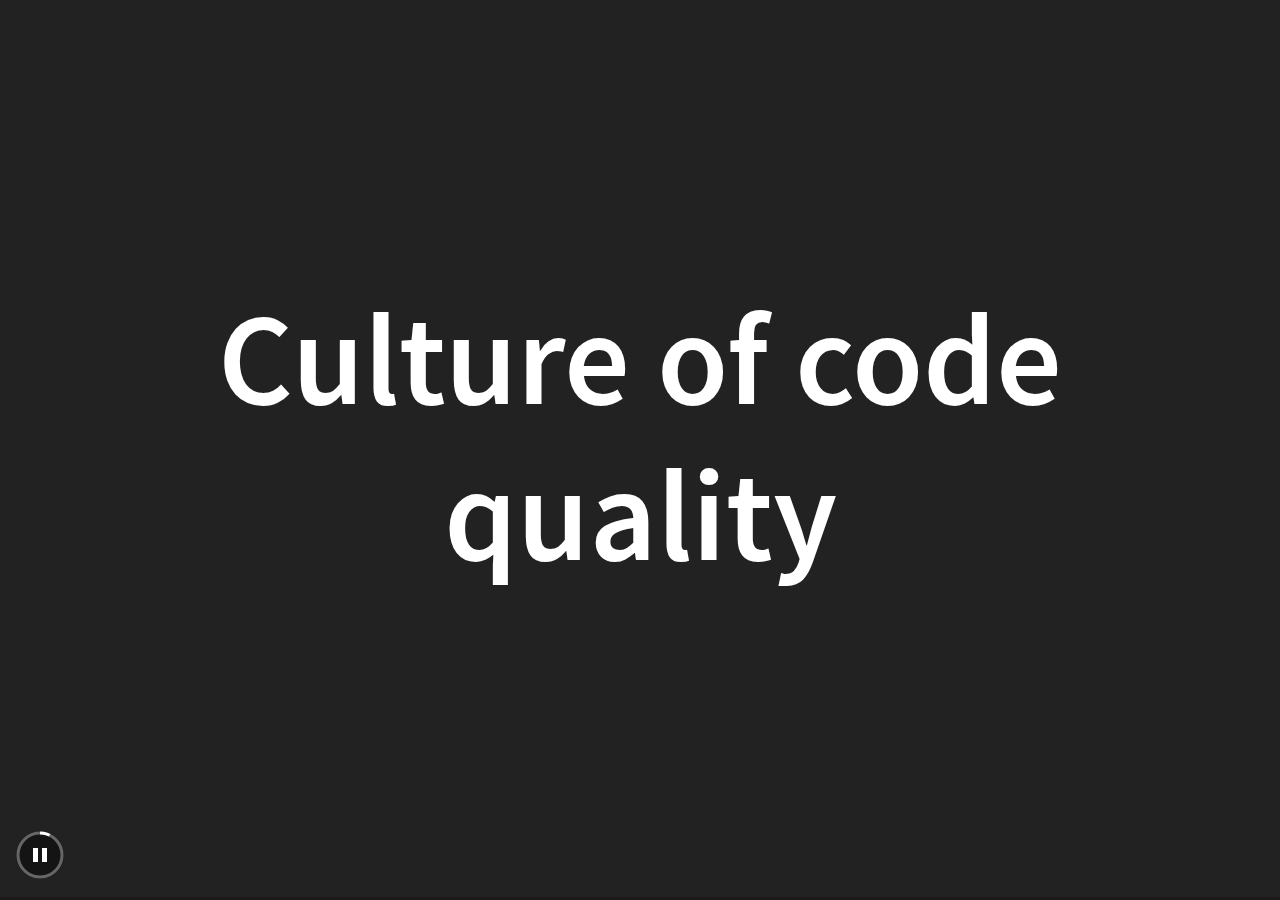
<file: creating_a_culture_of_code_quality/index.html>
<!doctype html>
<html>
	<head>
		<meta charset="utf-8">
		<meta name="viewport" content="width=device-width, initial-scale=1.0, maximum-scale=1.0, user-scalable=no">

		<title>reveal.js</title>

		<link rel="stylesheet" href="../revealjs/css/reveal.css">
		<link rel="stylesheet" href="../revealjs/css/theme/black.css">

		<!-- Theme used for syntax highlighting of code -->
		<link rel="stylesheet" href="../revealjs/lib/css/zenburn.css">

		<!-- Printing and PDF exports -->
		<script>
			var link = document.createElement( 'link' );
			link.rel = 'stylesheet';
			link.type = 'text/css';
			link.href = window.location.search.match( /print-pdf/gi ) ? '../revealjs/css/print/pdf.css' : '../revealjs/css/print/paper.css';
			document.getElementsByTagName( 'head' )[0].appendChild( link );
		</script>
	</head>
	<body>
		<div class="reveal">
			<div class="slides">
				<!-- Introduction -->
				<section>
					<section data-markdown data-autoslide="10000">
						<textarea data-template>
							# Culture of code quality
						</textarea>
					</section>
					<section data-markdown data-autoslide="10000">
						<textarea data-template>
							There are at least two developers on every software project
						</textarea>
					</section>
					<section data-markdown data-autoslide="10000">
						<textarea data-template>
							You, and you in 6 months time
						</textarea>
					</section>
					<section data-markdown data-autoslide="10000">
						<textarea data-template>
							- What is code quality?
							- Sustaining code quality
							- Good commit messages
						</textarea>
					</section>
				</section>

				<!-- What is code quality -->
				<section>
					<section data-markdown data-autoslide="35000">
						<textarea data-template>
							# What is code quality?
						</textarea>
					</section>
					<section data-markdown data-autoslide="7000">
						<textarea data-template>
							Pull requests/Code reviews factor in each of these phases, so I won't list it each time
						</textarea>
					</section>
					<section data-markdown>
						<textarea data-template>
							## Is this _necessary_ code?

							- Discussions IRL
							- Slack(?) messages
						</textarea>
					</section>
					<section data-markdown>
						<textarea data-template>
							## Is this good code?

							- Linting
							- Cyclomatic complexity
							- Code climate?
						</textarea>
					</section>
					<section data-markdown data-autoslide="35000">
						<textarea data-template>
							## Will its story live on?

							- Names of functions and variables
							- Names of files and folders
							- Comments
							- Commit messages
							- Branch names
						</textarea>
					</section>
				</section>

				<!-- Maintaining code -->
				<section>
					<section data-markdown>
						<textarea data-template>
							# Sustaining code quality
						</textarea>
					</section>
					<section data-transition="slide-in fade-out" data-autoslide="4000">
						<h2>Bad code comes from</h2>
						<img class="stretch" src="./assets/PressureCycle/PressureCycle1.png" alt="LMGTFY"></img>
					</section>
					<section data-transition="fade-in fade-out" data-autoslide="4000">
						<h2>Bad code comes from</h2>
						<img class="stretch" src="./assets/PressureCycle/PressureCycle2.png" alt="LMGTFY"></img>
					</section>
					<section data-transition="fade-in fade-out" data-autoslide="12000">
						<h2>Bad code comes from</h2>
						<img class="stretch" src="./assets/PressureCycle/PressureCycle3.png" alt="LMGTFY"></img>
					</section>
					<section data-transition="fade-in fade-out" data-autoslide="85000">
						<img class="stretch" src="./assets/code-complexity-spiral.svg"></img>
					</section>
				</section>

				<!-- Commit messages -->
				<section>
					<section data-autoslide="35000">
						<h2>Good commit messages</h2>
						<img class="stretch" src="./assets/google_how_to_write_commit_messages.png" alt="LMGTFY"></img>
					</section>
					<section data-markdown>
						<textarea data-template>
							### We often write messages like:

							```text
							f397a2a6f fixed some bug
							86ba74ccb Added some functionality.
							3bfab83d1 more fixes for a thing that needed fixing. Couldnt
								get things working, so needed to write some code to get
								things working.
							```
						</textarea>
					</section>
					<section data-markdown>
						<textarea data-template>
							### If commits were about things you did

							```text
							f397a2a6f Went to get coffee
							86ba74ccb started feeling kinda thirsty
							a14681be1 Ate a donut
							f2ff57049 Overslept this morning, made it for standup though
							```
						</textarea>
					</section>
					<section data-markdown data-autoslide="5000">
						<textarea data-template>
							### Commits are not about you
						</textarea>
					</section>
					<section data-markdown>
						<textarea data-template>
							### Commits are about code

							A properly formed Git commit subject line should always be able to complete the following sentence:

							---

							If applied, this commit will _(your subject line here)_
						</textarea>
					</section>
					<section data-markdown>
						<textarea data-template>
							## Bad

							- This commit will <span style="color:#E28473">_fixed bug with Y_</span>
							- This commit will <span style="color:#E28473">_changing behavior of X_</span>
							- This commit will <span style="color:#E28473">_more fixes for broken stuff_</span>
						</textarea>
					</section>
					<section data-markdown data-autoslide="40000">
						<textarea data-template>
							## Good

							- This commit will <span style="color:#68E468">_Add missing configuration_</span>
							- This commit will <span style="color:#68E468">_Refactor subsystem X for readability_</span>
							- This commit will <span style="color:#68E468">_Update the getting started guide_</span>
							- This commit will <span style="color:#68E468">_Remove deprecated methods_</span>
						</textarea>
					</section>
				</section>

				<section>
					<section data-markdown data-autoslide="10000">
						<textarea data-template>
							## References

							- [Bryan Helmkamp - Building a Culture of Code Quality](https://www.youtube.com/watch?v=IadcIkBeBuI)
							- [David Peterson - Why do teams fail to sustain code quality?](http://blog.davidpeterson.co.uk/2011/04/why-do-agile-projects-fail-so-often.html)
							- [Chris Beams - How to Write a Git Commit Message](https://chris.beams.io/posts/git-commit)
						</textarea>
					</section>
					<section data-markdown>
						<textarea data-template>
							github.com/MuneebBaderoen/slideshows

							---

							### Questions
							### Comments
							### Rants
						</textarea>
					</section>
				</section>
			</div>
		</div>

		<script src="../revealjs/lib/js/head.min.js"></script>
		<script src="../revealjs/js/reveal.js"></script>

		<script>
			// More info about config & dependencies:
			// - https://github.com/hakimel/reveal.js#configuration
			// - https://github.com/hakimel/reveal.js#dependencies
			Reveal.initialize({
				autoSlide: 25000,
				// Display controls in the bottom right corner
				controls: false,

				// Display a presentation progress bar
				progress: true,

				// Set default timing of 2 minutes per slide
				defaultTiming: 3,

				dependencies: [
					// Zoom in and out with Alt+click
					{ src: '../revealjs/plugin/zoom-js/zoom.js', async: true },
					{ src: '../revealjs/plugin/markdown/marked.js' },
					{ src: '../revealjs/plugin/markdown/markdown.js' },
					{ src: '../revealjs/plugin/notes/notes.js', async: true },
					{ src: '../revealjs/plugin/highlight/highlight.js', async: true, callback: function() { hljs.initHighlightingOnLoad(); } }
				]
			});
		</script>
	</body>
</html>
</file>
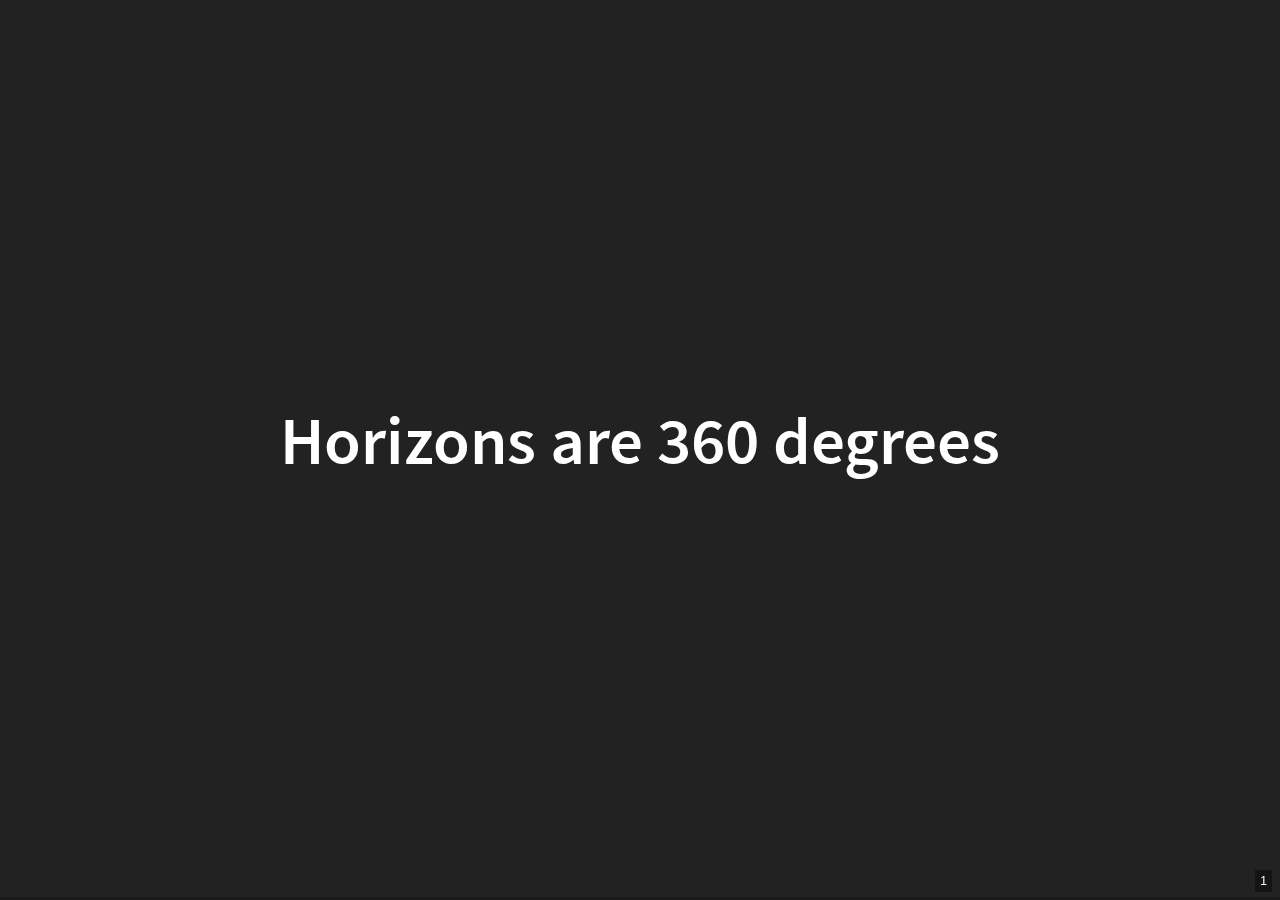
<file: horizons_are_360_degrees/index.html>
<!doctype html>
<html>
	<head>
		<meta charset="utf-8">
		<meta name="viewport" content="width=device-width, initial-scale=1.0, maximum-scale=1.0, user-scalable=no">

		<title>Horizons are 360 degrees</title>

		<link rel="stylesheet" href="../revealjs/css/reveal.css">
		<link rel="stylesheet" href="../revealjs/css/theme/black.css">

		<!-- Theme used for syntax highlighting of code -->
		<link rel="stylesheet" href="../revealjs/lib/css/zenburn.css">
	</head>
	<body>
		<div class="reveal">
			<div class="slides">
				<!-- Introduction -->
				<section data-transition="slide-in fade-out" >
					<h3>Horizons are 360 degrees</h3>
					<aside class="notes">Today we're going to explore a few ideas about professionalism, pride in the craft and more generally: happiness as a human being, and why thats important</aside>
				</section>

				<section data-transition="slide-in fade-out" >
					<h3>Broaden your horizons</h3>
					<aside class="notes">Has anyone ever said this to you? Have you ever said this to anyone else? What do I do with this statement as a receiver? I'd like to talk about this idea, and what it means to me</aside>
				</section>

				<section data-transition="slide-in fade-out" >
					<img class="stretch" src="./assets/definition_horizon.png"></img>
					<aside class="notes">We're going to box it to a definition here</aside>
				</section>

				<section data-transition="slide-in fade-out" >
					<h3>The world is getting smaller</h3>
					<aside class="notes">Those more tangible horizons are getting smaller (in terms of circumference). Information is much easier to get hold of than ever before. More information available than you can consume in a lifetime, so we have to be selective.</aside>
				</section>

				<section data-transition="slide-in fade-out" >
					<h3>I used to be a developer</h3>
					<aside class="notes">
						I used to write code. I used to take specifications and tell computers to do the things other people were telling me to do.
					</aside>
				</section>

				<section data-transition="slide-in fade-out" >
					<h3>I am now a software engineer</h3>
					<aside class="notes">
						At least I consider myself to be, and a number of things have happened that have changed my mind and made me reassess my perception of myself. In particular, I developed an interest in engineering, and what that means.
					</aside>
				</section>

				<section data-transition="slide-in fade-out" >
					<img class="stretch" src="./assets/definition_engineer.png"></img>
					<aside class="notes">Im particularly interested in verb(2), to skillfully arrange for something to occur</aside>
				</section>

				<section data-transition="slide-in fade-out" >
					<h3>I got skills</h3>
					<img class="stretch" src="./assets/ronaldinho.gif"></img>
					<aside class="notes">Skills need to be honed, skills are measurable and comparable.</aside>
				</section>

				<section data-transition="slide-in fade-out" >
					<h3>Everyday is match day</h3>
					<aside class="notes">When I come to work I am expected to be at peak performance. Thats the best value for the organization, but whats the best for me, and how do we align those two?</aside>
				</section>

				<section data-transition="slide-in fade-out" >
					<h3>When do we train?</h3>
					<aside class="notes">So im not just talking about me anymore, as individuals and as professionals performing the tasks and duties we perform, when do we practice?
						</aside>
				</section>

				<section data-transition="slide-in fade-out" >
					<h3>Maximize peak performance</h3>
					<aside class="notes"> How do we improve? how do we increase the upper limit of what peak performance is? I think its clear that without training, peak performance naturally degrades</aside>
				</section>

				<section data-transition="slide-in fade-out" >
					<h3>Quick recap</h3>
					<ul>
						<li>The world is getting smaller</li>
						<li>Everyday is match day</li>
						<li>When do we train?</li>
					</ul>
					<aside class="notes">Most of our jobs require knowledge, not physical strength</aside>
				</section>

				<section data-transition="slide-in fade-out" >
					<h3>Think about it for a second</h3>
					<img class="stretch" src="./assets/doggo_vacuum.gif"></img>
				</section>

				<section data-transition="slide-in fade-out" >
					<h3>Couple questions</h3>
					<ul>
						<li>Why?</li>
						<li>How?</li>
					</ul>
					<aside class="notes">Im actually going to leave the question of _when_ to you as an exercise. The questions Im actually going to discuss are why, and how</aside>
				</section>


				<section data-transition="slide-in fade-out" >
					<h3>Why?</h3>
					<aside class="notes">There needs to be some motivation for me to do things in my own time. Why should I improve my skills, whats in it for me?</aside>
				</section>

				<section data-transition="slide-in fade-out" >
					<h3>Perspective</h3>
					<aside class="notes">
						Doing something different may help you understand your frustrations, and the things that bring satisfaction. Why do you like or not like things? You might see the rationale in something if you take the time to find alternatives, or you might actually find a solution to a problem you've accepted as the status quo
					</aside>
				</section>

				<section data-transition="slide-in fade-out" >
					<h3>Time</h3>
					<aside class="notes">The point is not whether or not you have time. The point here is that you have as much time as you need. No deadlines. If you fail, its fine. If it takes 5 years, its fine.</aside>
				</section>

				<section data-transition="slide-in fade-out" >
					<h3>Focus</h3>
					<aside class="notes">In the absence of pressure, you get to take the time to focus on technique. I play table tennis, and no opponent is going to give you the opportunity to play the same shot until you've perfected it. Only conscious practice will allow this</aside>
				</section>

				<section data-transition="slide-in fade-out" >
					<h3>Why?</h3>
					<ul>
						<li>Perspective</li>
						<li>Time</li>
						<li>Focus</li>
					</ul>
					<aside class="notes">Those are some of the more general reasons, Im going to give you some of my personal motivations</aside>
				</section>

				<section data-transition="slide-in fade-out" >
					<h3>Dopamine</h3>
					<aside class="notes"> Dopamine is responsible for incentivizing particular actions, reward, motivation and pleasure. Being good at what I do is my why. I genuinely enjoy the feeling of having a unique combination of knowledge and experience and tackling problems with perspective and understanding</aside>
				</section>

				<section data-transition="slide-in fade-out" >
					<h3>Im not getting paid</h3>
					<aside class="notes">Im going to stay on this slide for a bit, because I want this idea to sink in. Its incredibly important not to get paid to improve. Humans are easy to condition. Look into classical conditioning; positive and negative reinforcement. You need to remove money as the reward for your efforts. Getting paid will confuse your brain as to why, find your why, make sure that money is not it</aside>
				</section>

 				<!-- It might just help you understand the rationale behind something youve never understood -->
				<section data-transition="slide-in fade-out" >
					<h3>How?</h3>
					<aside class="notes">This will be different for each person and each role. But Im going to try to provide some specific, and some more general things you can practically implement in your life</aside>
				</section>

				<section data-transition="slide-in fade-out" >
					<h3>Do something impossible</h3>
					<ul>
						<li>Create a programming language</li>
						<li>Make an operating system</li>
						<li>Design a database</li>
					</ul>
					<aside class="notes">We are users, consumers. Actually attempt to achieve something you deem impossible to achieve. Your purpose here is not to succeed. Your purpose is to understand</aside>
				</section>

				<section data-transition="slide-in fade-out" >
					<h3>Do something impossible</h3>
					<ul>
						<li>Invent a strategy for problem solving</li>
						<li>Teach someone to do your job</li>
						<li>Optimize your human interactions</li>
					</ul>
					<aside class="notes">Have you thought about the problem of solving problems? Do you understand your role well enough to explain it? What knowledge will someone need to do what you do? Do YOU have the knowledge to do what you do? Do you ever send a message that just says hey? and then wait for the other person to respond?</aside>
				</section>

				<section data-transition="slide-in fade-out" >
					<h3>Expose yourself to knowledge</h3>
					<ul>
						<li>Listen to podcasts</li>
						<li>Read blogs</li>
						<li>Watch TED talks</li>
					</ul>
					<aside class="notes">All of these are readily available, in your pocket. On your way to work. On your way home. Maybe dont watch videos while driving, but you understand what Im saying.</aside>
				</section>

				<section data-transition="slide-in fade-out" >
					<h3>Narrow your horizons</h3>
					<aside class="notes">Hone your skills, focus on whats necessary to be an expert in your field. 360 degrees of information is more than we can possibly take in, make the time to find what you love, make the time to be good at it</aside>
				</section>
			</div>
		</div>

		<script src="../revealjs/lib/js/head.min.js"></script>
		<script src="../revealjs/js/reveal.js"></script>

		<script>
			// More info about config & dependencies:
			// - https://github.com/hakimel/reveal.js#configuration
			// - https://github.com/hakimel/reveal.js#dependencies
			Reveal.initialize({
				// Display controls in the bottom right corner
				controls: false,
				// Hash routing for slides
				history: true,
				// Display a presentation progress bar
				progress: true,
				// // Display slide number
				slideNumber: true,

				dependencies: [
					// Zoom in and out with Alt+click
					{ src: '../revealjs/plugin/zoom-js/zoom.js', async: true },
					{ src: '../revealjs/plugin/markdown/marked.js' },
					{ src: '../revealjs/plugin/markdown/markdown.js' },
					{ src: '../revealjs/plugin/notes/notes.js', async: true },
					{ src: '../revealjs/plugin/highlight/highlight.js', async: true, callback: function() { hljs.initHighlightingOnLoad(); } }
				]
			});


		 /* Reveal.addEventListener('last_slide', function( event ) {})*/
		</script>
	</body>
</html>
</file>
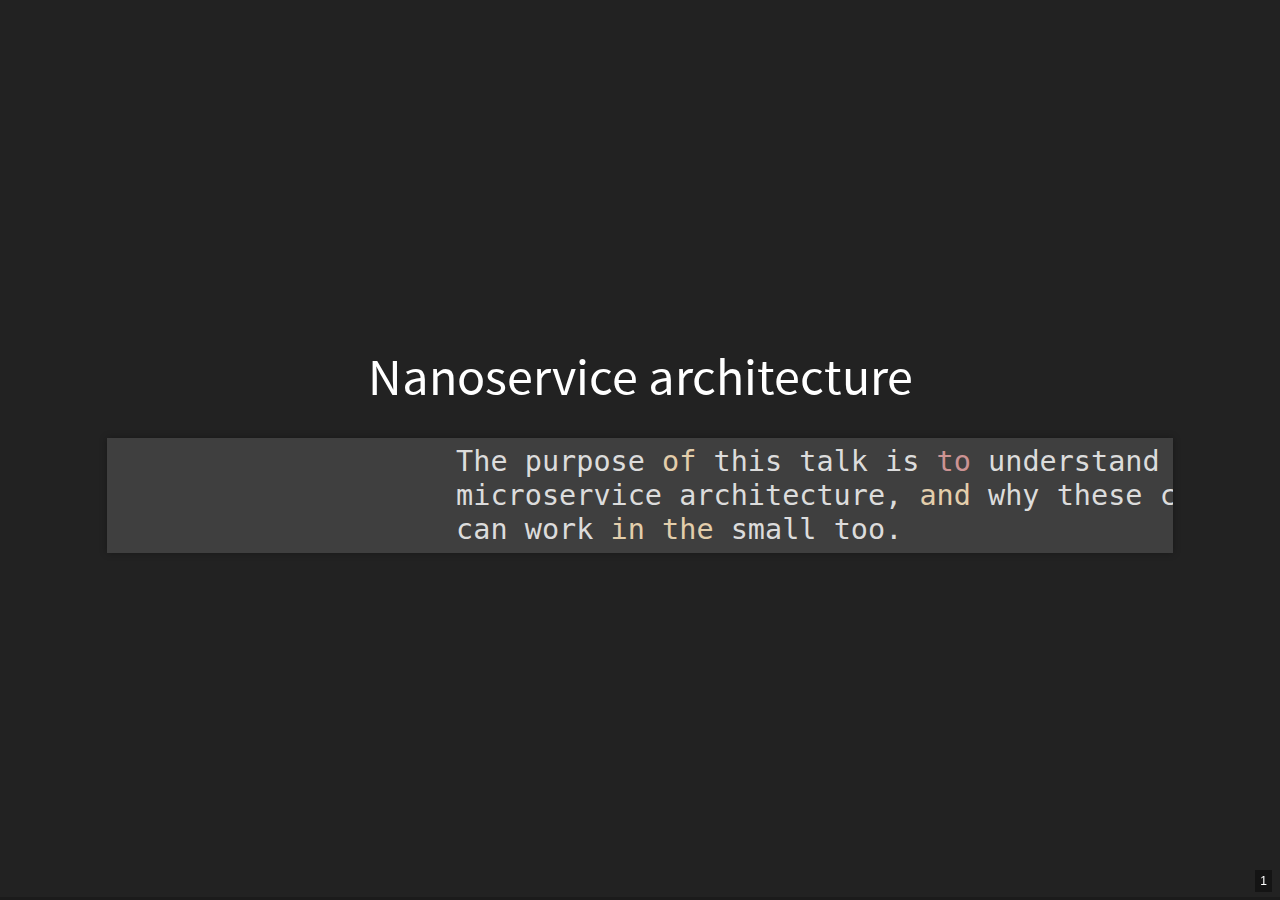
<file: nanoservice_architecture/index.html>
<!doctype html>
<html>
	<head>
		<meta charset="utf-8">
		<meta name="viewport" content="width=device-width, initial-scale=1.0, maximum-scale=1.0, user-scalable=no">

		<title>Nanoservice architecture</title>

		<link rel="stylesheet" href="../revealjs/css/reveal.css">
		<link rel="stylesheet" href="../revealjs/css/theme/black.css">

		<!-- Theme used for syntax highlighting of code -->
		<link rel="stylesheet" href="../revealjs/lib/css/zenburn.css">
	</head>
	<body>
		<div class="reveal">
			<div class="slides">
                <!-- Example slide -->
				<!--
                     <section data-transition="slide-in fade-out" >
                     <h3>Fitts' Law</h3>
                     <img class="stretch" src="./assets/fitts_law.png" alt="LMGTFY"></img>
                     <aside class="notes">
                     For anybody who has studied HCI, shoutout to Gary Marsden for teaching me. (explain the law). We want the things we do frequently to be close, we're okay with less frequent actions being far away. If you want something to be easier to do, bring it closer, or make the target bigger
                     </aside>
				     </section> 
                -->
				<!-- Introduction -->
				<section data-markdown data-transition="slide-in fade-out">
					<h3>Nanoservice architecture</h3>
					<aside class="notes">
                        The purpose of this talk is to understand the things we like about the 
                        microservice architecture, and why these concepts that work in the large
                        can work in the small too.
                    </aside>
				</section>
            </div>
		</div>

		<script src="../revealjs/lib/js/head.min.js"></script>
		<script src="../revealjs/js/reveal.js"></script>

		<script>
			// More info about config & dependencies:
			// - https://github.com/hakimel/reveal.js#configuration
			// - https://github.com/hakimel/reveal.js#dependencies
			Reveal.initialize({
				// Display controls in the bottom right corner
				controls: false,
				// Hash routing for slides
				history: true,
				// Display a presentation progress bar
				progress: true,
				// Display slide number
				slideNumber: true,

				dependencies: [
					// Zoom in and out with Alt+click
					{ src: '../revealjs/plugin/zoom-js/zoom.js', async: true },
					{ src: '../revealjs/plugin/markdown/marked.js' },
					{ src: '../revealjs/plugin/markdown/markdown.js' },
					{ src: '../revealjs/plugin/notes/notes.js', async: true },
					{ src: '../revealjs/plugin/highlight/highlight.js', async: true, callback: function() { hljs.initHighlightingOnLoad(); } }
				]
			});


		 /* Reveal.addEventListener('last_slide', function( event ) {})*/
		</script>
	</body>
</html>
</file>
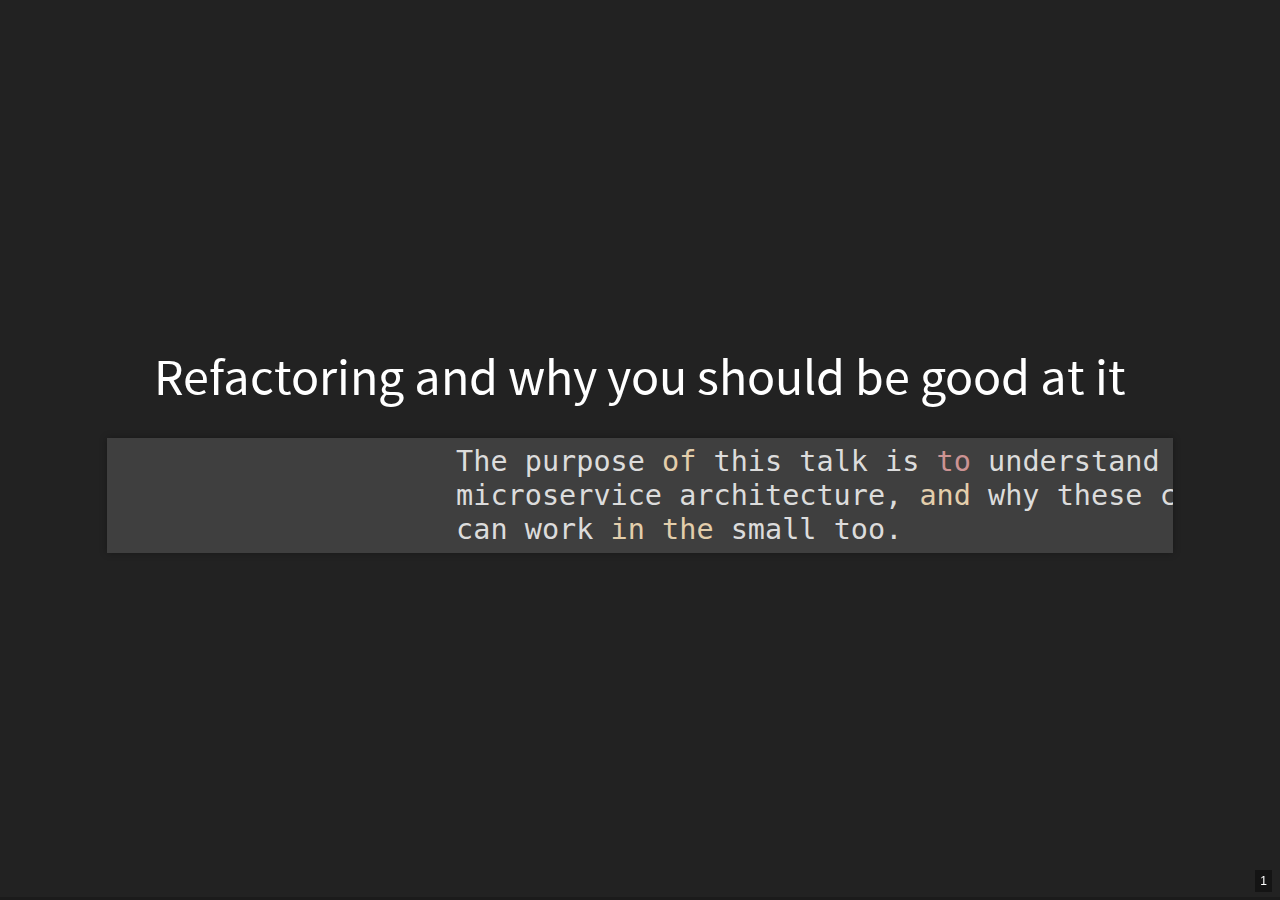
<file: refactoring/index.html>
<!doctype html>
<html>
	<head>
		<meta charset="utf-8">
		<meta name="viewport" content="width=device-width, initial-scale=1.0, maximum-scale=1.0, user-scalable=no">

		<title>Refactoring</title>

		<link rel="stylesheet" href="../revealjs/css/reveal.css">
		<link rel="stylesheet" href="../revealjs/css/theme/black.css">

		<!-- Theme used for syntax highlighting of code -->
		<link rel="stylesheet" href="../revealjs/lib/css/zenburn.css">
	</head>
	<body>
		<div class="reveal">
			<div class="slides">
                <!-- Example slide -->
				<!--
                     <section data-transition="slide-in fade-out" >
                     <h3>Fitts' Law</h3>
                     <img class="stretch" src="./assets/fitts_law.png" alt="LMGTFY"></img>
                     <aside class="notes">
                     For anybody who has studied HCI, shoutout to Gary Marsden for teaching me. (explain the law). We want the things we do frequently to be close, we're okay with less frequent actions being far away. If you want something to be easier to do, bring it closer, or make the target bigger
                     </aside>
				     </section>
                -->
				<!-- Introduction -->
				<section data-markdown data-transition="slide-in fade-out">
					<h3>Refactoring</h3>
          <p>and why you should be good at it</p>
					<aside class="notes">
                        The purpose of this talk is to understand the things we like about the
                        microservice architecture, and why these concepts that work in the large
                        can work in the small too.
                    </aside>
				</section>
        <section data-markdown data-transition="slide-in fade-out">
          <h3>Rearranging things</h3>
          <p>skillfully</p>
          <p>for things to occur</p>
          <aside class="notes">
                        The purpose of this talk is to understand the things we like about the
                        microservice architecture, and why these concepts that work in the large
                        can work in the small too.
                    </aside>
        </section>
        <section data-markdown data-transition="slide-in fade-out">
          <h3>We're going to tdd</h3>
          <aside class="notes">Im going to try to write some rather ridiculous solutions for the cases. In the process I want to cover some particular topics</aside>
        </section>
        <section data-markdown data-transition="slide-in fade-out">
          <h3>If this works, I could commit it</h3>
          <aside class="notes">You could. Should you? How obvious is it to anyone else?</aside>
        </section>
        <section data-markdown data-transition="slide-in fade-out">
          <h3>Should I make this last forever?</h3>
          <aside class="notes">Or can I leave it to future me? or a future maintainer of the codebase? Is it obvious what changes would be necessary. Theres a dangerous slope of believing you can foresee all future requirements. So rather than trying to build a framework that is easily pluggable, I think it's much faster and much more powerful to write code that has been refactored, and is easy to refactor.</aside>
        </section>
        <section data-markdown data-transition="slide-in fade-out">
          <h3>I had a conversation once</h3>
          <aside class="notes">It was quite interesting, and made me reconsider a fair portion of my development style</aside>
        </section>
        <section data-markdown data-transition="slide-in fade-out">
          <h3>What if I never needed to maintain code</h3>
          <p>...and only needed to rewrite?</p>
          <aside class="notes">What if the easiest way to include my change was to always start from scratch?</aside>
        </section>

      </div>
		</div>

		<script src="../revealjs/lib/js/head.min.js"></script>
		<script src="../revealjs/js/reveal.js"></script>

		<script>
			// More info about config & dependencies:
			// - https://github.com/hakimel/reveal.js#configuration
			// - https://github.com/hakimel/reveal.js#dependencies
			Reveal.initialize({
				// Display controls in the bottom right corner
				controls: false,
				// Hash routing for slides
				history: true,
				// Display a presentation progress bar
				progress: true,
				// Display slide number
				slideNumber: true,

				dependencies: [
					// Zoom in and out with Alt+click
					{ src: '../revealjs/plugin/zoom-js/zoom.js', async: true },
					{ src: '../revealjs/plugin/markdown/marked.js' },
					{ src: '../revealjs/plugin/markdown/markdown.js' },
					{ src: '../revealjs/plugin/notes/notes.js', async: true },
					{ src: '../revealjs/plugin/highlight/highlight.js', async: true, callback: function() { hljs.initHighlightingOnLoad(); } }
				]
			});


		 /* Reveal.addEventListener('last_slide', function( event ) {})*/
		</script>
	</body>
</html>
</file>
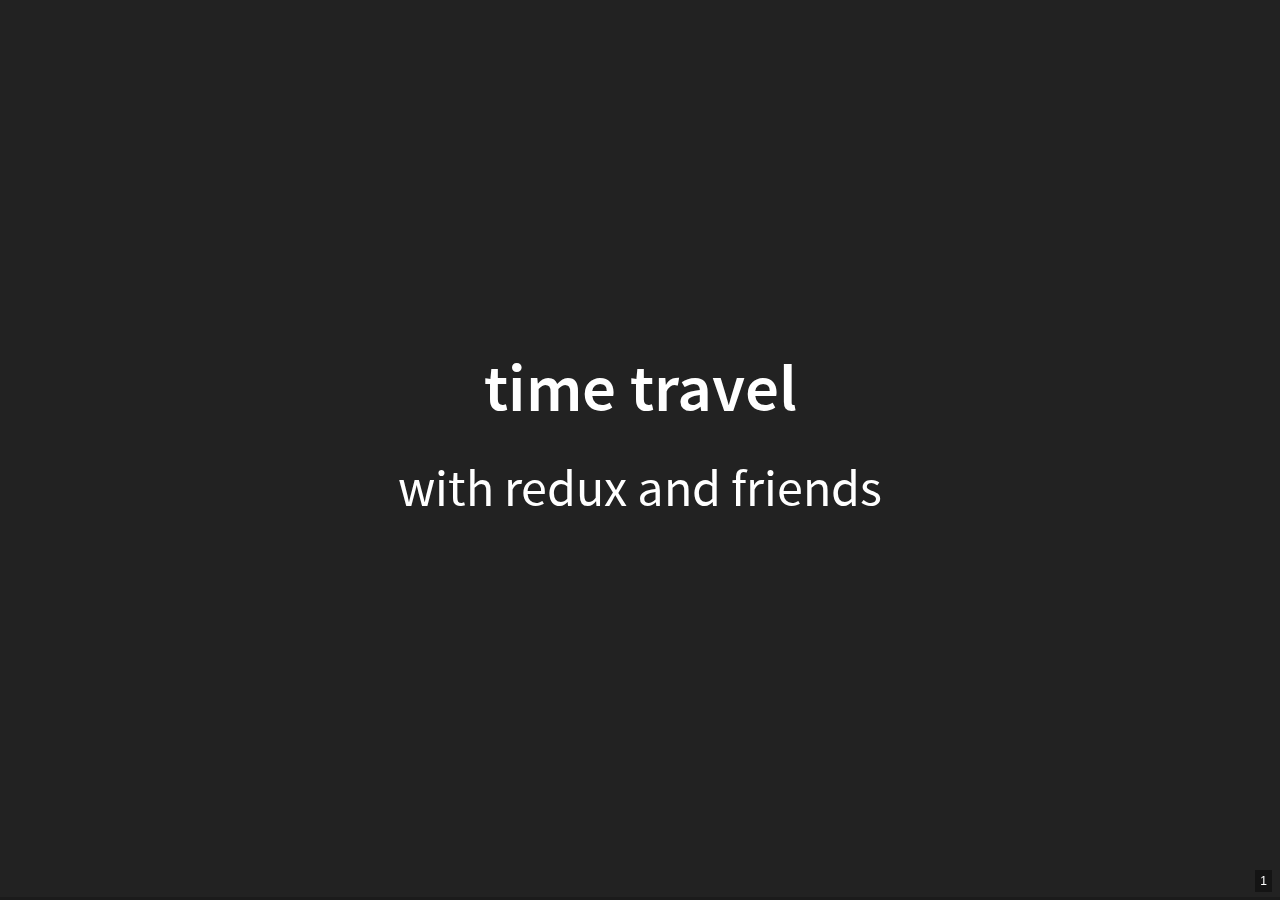
<file: time_travel_with_redux/index.html>
<!doctype html>
<html>

<head>
    <meta charset="utf-8">
    <meta name="viewport" content="width=device-width, initial-scale=1.0, maximum-scale=1.0, user-scalable=no">
    <title>Time travel</title>
    <link rel="stylesheet" href="../revealjs/css/reveal.css">
    <link rel="stylesheet" href="../revealjs/css/theme/black.css">
    <!-- Theme used for syntax highlighting of code -->
    <link rel="stylesheet" href="../revealjs/lib/css/zenburn.css">
</head>

<body>
    <div class="reveal">
        <div class="slides">
            <!-- Example slide -->
            <!--
				<section data-transition="slide-in fade-out" >
					<h3>Fitts' Law</h3>
					<img class="stretch" src="./assets/fitts_law.png" alt="LMGTFY"></img>
					<aside class="notes">
						For anybody who has studied HCI, shoutout to Gary Marsden for teaching me. (explain the law). We want the things we do frequently to be close, we're okay with less frequent actions being far away. If you want something to be easier to do, bring it closer, or make the target bigger
					</aside>
				</section>
            -->
            <!-- Introduction -->
            <section data-transition="slide-in fade-out">
                <h3>time travel</h3>
                <p>with redux and friends</p>
                <aside class="notes">
                    The purpose of this talk is to shed some light on some of
                    the tools available to developers for building amazing apps.
                </aside>
            </section>
            <section data-transition="slide-in fade-out">
                <section data-transition="slide-in fade-out">
                    <h3>the problems</h3>
                    <ul>
                        <li>slow development process</li>
                        <li>dealing with side effects</li>
                        <li>supporting devices we dont have</li>
                        <li>tunnels, elevators, and villages</li>
                    </ul>
                    <aside class="notes">
                        Building apps sounds pretty magical but its incredibly challenging for many many reasons.
                    </aside>
                </section>
                <section data-transition="slide-in fade-out">
                    <h3>slow development</h3>
                    <ul>
                        <li>lots of recompiling</li>
                        <li>lots of repetition to setup state</li>
                    </ul>
                    <aside class="notes">
                        The experience of building step 4 of a payment process. Are you really going to make your way through the first 3 steps everytime you make a 1 character change to the code?
                    </aside>
                </section>
                <section data-transition="slide-in fade-out">
                    <h3>dealing with side effects</h3>
                    <ul>
                        <li>some users never kill your app</li>
                        <li>your app will be killed at every point in its lifecycle</li>
                        <li>we have to classify state by volatility</li>
                    </ul>
                    <aside class="notes">
                        You need to classify what state you're okay with losing, and what is critical for the app to function.
                    </aside>
                </section>
                <section data-transition="slide-in fade-out">
                    <h4>there are more android devices than sheep</h4>
                    <img src="./assets/number_android_devices.png" style="max-height: 200px">
                    <img src="./assets/number_sheep.png" style="max-height: 200px">
                </section>
                <section data-transition="slide-in fade-out">
                    <h3>supporting devices we dont have</h3>
                    <ul>
                        <li>someone's running a homemade potato</li>
                        <li>flagship devices become microwaves over time</li>
                        <li>your app will crash</li>
                    </ul>
                    <aside class="notes">
                        Somewhere someone has built a potato, and they've managed to install android on it. You're lucky if your manufacturer provides more than one major OS update
                    </aside>
                </section>
                <section data-transition="slide-in fade-out">
                    <h3>tunnels, elevators, and villages</h3>
                    <ul>
                        <li>great connectivity</li>
                        <li>uncapped LTE/fiber</li>
                    </ul>
                </section>
            </section>
            <section data-transition="slide-in fade-out">
                <section data-transition="slide-in fade-out">
                    <h3>there a many more possible problems</h3>
                </section>
            </section>
            <section data-transition="slide-in fade-out">
                <section data-transition="slide-in fade-out">
                    <h3>but thats for another day</h3>
                </section>
            </section>
            <section data-transition="slide-in fade-out">
                <h3>today's problems</h3>
                <ul>
                    <li>frontend development can be slow and frustrating</li>
                    <li>uncontrolled side effects might be around forever (or not long enough)</li>
                    <li>your app will be killed at random times</li>
                    <li>microwaves run android</li>
                    <li>we have to consider network loss/failure</li>
                </ul>
                <aside class="notes"></aside>
            </section>
            <section data-transition="slide-in fade-out">
                <h4>actual microwave running android</h4>
                <img src="./assets/android-powered-microwave.jpg" style="max-height: 200px">
            </section>
            <section data-transition="slide-in fade-out">
                <h3>the tools</h3>
                <ul>
                    <li>redux</li>
                    <li>redux-offline</li>
                    <li>redux-saga</li>
                </ul>
            </section>
            <section data-transition="slide-in fade-out">
                <h3>redux</h3>
                <ul>
                    <li>single object for your entire application state</li>
                    <li>state is mutated only by predefined actions</li>
                    <li>one action maps to one predefined mutation</li>
                </ul>
            </section>
            <section data-transition="slide-in fade-out">
                <h3>redux</h3>
                <ul>
                    <li>AMAZING developer tools</li>
                </ul>
                <aside class="notes">
                	Im going to show you the superpowers we get from thinking about applications this way
                </aside>
            </section>
            <section data-transition="slide-in fade-out">
                <h3>redux-offline part 1</h3>
                <ul>
                    <li>redux state is serializable</li>
                    <li>we can store it, and load it again</li>
                    <li>potentially on a difference device</li>
                    <li>send it on the line to developers</li>
                    <li>reproduce issues by loading the state the customer was in</li>
                </ul>
            </section>
            <section data-transition="slide-in fade-out">
                <h3>redux-offline part 2</h3>
                <ul>
                    <li>optimistic UI, think instagram double tap</li>
                    <li>users are impatient</li>
                    <li>either commit, or rollback</li>
                    <li>request queue, retries across restarts</li>
                </ul>
            </section>
            <section data-transition="slide-in fade-out">
                <h3>redux-saga</h3>
                <ul>
                    <li>controlled side effects</li>
                    <li>listen for redux actions</li>
                    <li>create more redux actions</li>
                </ul>
            </section>
            <section data-transition="slide-in fade-out">
                <h1>demo time</h1>
            </section>
        </div>
    </div>
    <script src="../revealjs/lib/js/head.min.js"></script>
    <script src="../revealjs/js/reveal.js"></script>
    <script>
    // More info about config & dependencies:
    // - https://github.com/hakimel/reveal.js#configuration
    // - https://github.com/hakimel/reveal.js#dependencies
    Reveal.initialize({
        // Display controls in the bottom right corner
        controls: false,
        // Hash routing for slides
        history: true,
        // Display a presentation progress bar
        progress: true,
        // Display slide number
        slideNumber: true,

        dependencies: [
            // Zoom in and out with Alt+click
            { src: '../revealjs/plugin/zoom-js/zoom.js', async: true },
            { src: '../revealjs/plugin/markdown/marked.js' },
            { src: '../revealjs/plugin/markdown/markdown.js' },
            { src: '../revealjs/plugin/notes/notes.js', async: true },
            { src: '../revealjs/plugin/highlight/highlight.js', async: true, callback: function() { hljs.initHighlightingOnLoad(); } }
        ]
    });


    /* Reveal.addEventListener('last_slide', function( event ) {})*/
    </script>
</body>

</html>
</file>
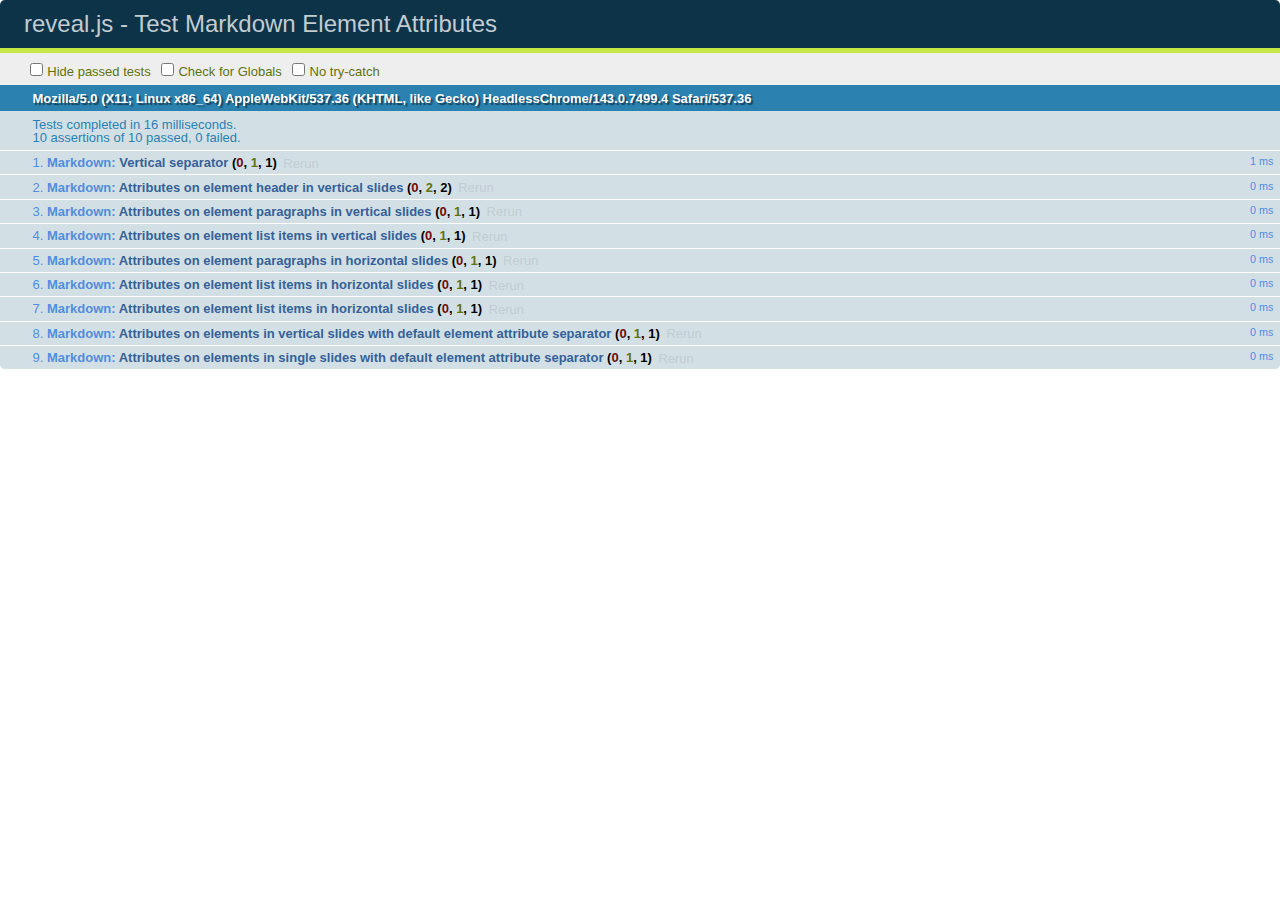
<file: creating_a_culture_of_code_quality/test/test-markdown-element-attributes.html>
<!doctype html>
<html lang="en">

	<head>
		<meta charset="utf-8">

		<title>reveal.js - Test Markdown Element Attributes</title>

		<link rel="stylesheet" href="../css/reveal.css">
		<link rel="stylesheet" href="qunit-1.12.0.css">
	</head>

	<body style="overflow: auto;">

		<div id="qunit"></div>
		<div id="qunit-fixture"></div>

		<div class="reveal" style="display: none;">

			<div class="slides">

				<!-- <section data-markdown="example.md" data-separator="^\n\n\n" data-separator-vertical="^\n\n"></section> -->

				<!-- Slides are separated by newline + three dashes + newline, vertical slides identical but two dashes -->
				<section data-markdown data-separator="^\n---\n$" data-separator-vertical="^\n--\n$" data-element-attributes="{_\s*?([^}]+?)}">>
					<script type="text/template">
						## Slide 1.1
						<!-- {_class="fragment fade-out" data-fragment-index="1"} -->

						--

						## Slide 1.2
						<!-- {_class="fragment shrink"} -->

						Paragraph 1
						<!-- {_class="fragment grow"} -->

						Paragraph 2
						<!-- {_class="fragment grow"} -->

						- list item 1 <!-- {_class="fragment grow"} -->
						- list item 2 <!-- {_class="fragment grow"} -->
						- list item 3 <!-- {_class="fragment grow"} -->


						---

						## Slide 2


						Paragraph 1.2  
						multi-line <!-- {_class="fragment highlight-red"} -->

						Paragraph 2.2 <!-- {_class="fragment highlight-red"} -->

						Paragraph 2.3 <!-- {_class="fragment highlight-red"} -->

						Paragraph 2.4 <!-- {_class="fragment highlight-red"} -->

						- list item 1 <!-- {_class="fragment highlight-green"} -->
						- list item 2<!-- {_class="fragment highlight-green"} -->
						- list item 3<!-- {_class="fragment highlight-green"} -->
						- list item 4
						<!-- {_class="fragment highlight-green"} -->
						- list item 5<!-- {_class="fragment highlight-green"} -->

						Test

						![Example Picture](examples/assets/image2.png)
						<!-- {_class="reveal stretch"} -->

					</script>
				</section>



				<section 	data-markdown data-separator="^\n\n\n"
									data-separator-vertical="^\n\n"
									data-separator-notes="^Note:"
									data-charset="utf-8">
					<script type="text/template">
						# Test attributes in Markdown with default separator
						## Slide 1 Def <!-- .element: class="fragment highlight-red" data-fragment-index="1" -->


						## Slide 2 Def
						<!-- .element: class="fragment highlight-red" -->

					</script>
				</section>

				<section data-markdown>
				  <script type="text/template">
					## Hello world
					A paragraph
					<!-- .element: class="fragment highlight-blue" -->
				  </script>
				</section>

				<section data-markdown>
				  <script type="text/template">
					## Hello world

					Multiple  
					Line
					<!-- .element: class="fragment highlight-blue" -->
				  </script>
				</section>

				<section data-markdown>
				  <script type="text/template">
					## Hello world

					Test<!-- .element: class="fragment highlight-blue" -->

					More Test
				  </script>
				</section>


			</div>

		</div>

		<script src="../lib/js/head.min.js"></script>
		<script src="../js/reveal.js"></script>
		<script src="../plugin/markdown/marked.js"></script>
		<script src="../plugin/markdown/markdown.js"></script>
		<script src="qunit-1.12.0.js"></script>

		<script src="test-markdown-element-attributes.js"></script>

	</body>
</html>
</file>
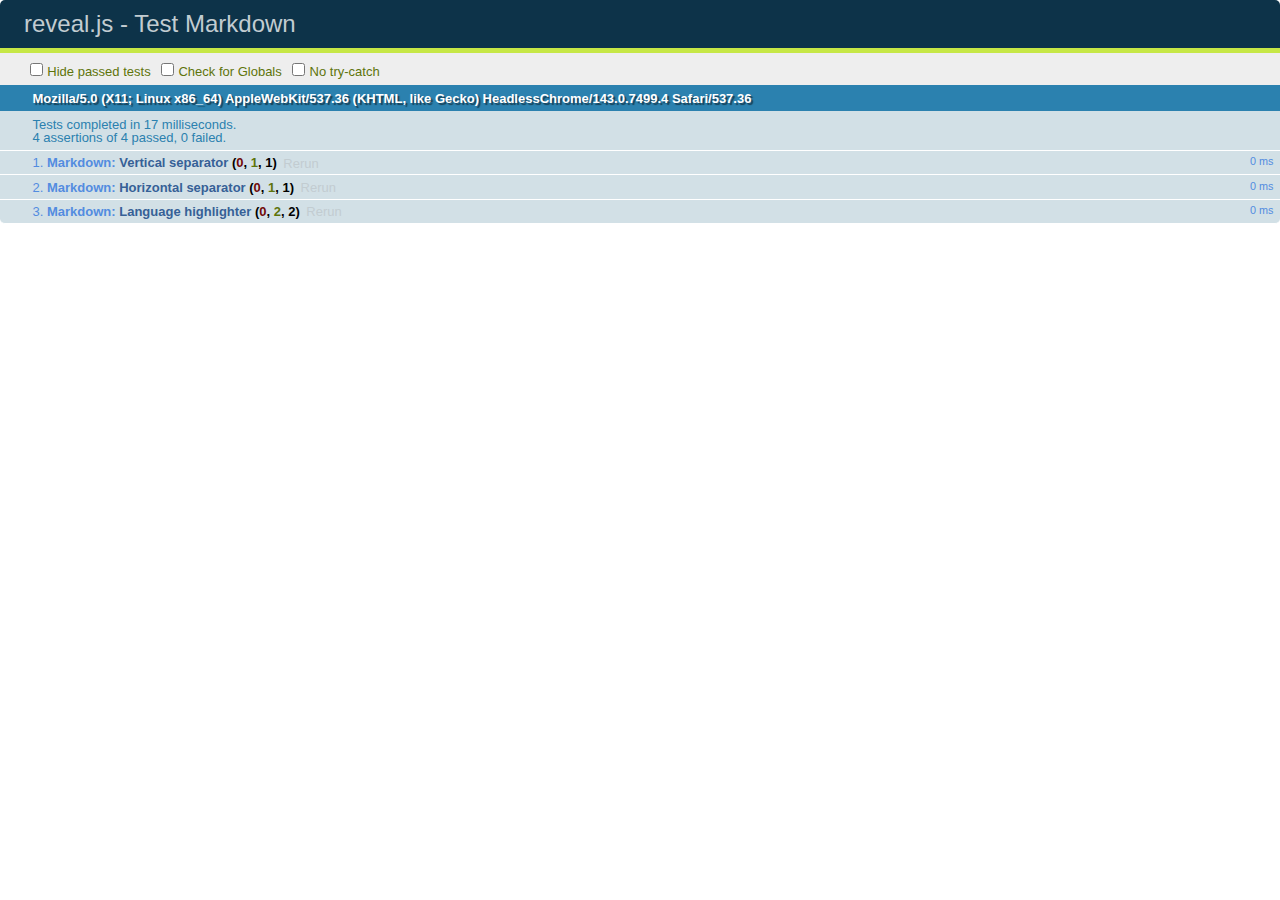
<file: creating_a_culture_of_code_quality/test/test-markdown-external.html>
<!doctype html>
<html lang="en">

	<head>
		<meta charset="utf-8">

		<title>reveal.js - Test Markdown</title>

		<link rel="stylesheet" href="../css/reveal.css">
		<link rel="stylesheet" href="qunit-1.12.0.css">
	</head>

	<body style="overflow: auto;">

		<div id="qunit"></div>
  		<div id="qunit-fixture"></div>

		<div class="reveal" style="display: none;">

			<div class="slides">
				<section data-markdown="simple.md" data-separator="^\n\n\n" data-separator-vertical="^\n\n"></section>
			</div>

		</div>

		<script src="../lib/js/head.min.js"></script>
		<script src="../js/reveal.js"></script>
		<script src="../plugin/highlight/highlight.js"></script>
		<script src="../plugin/markdown/marked.js"></script>
		<script src="../plugin/markdown/markdown.js"></script>
		<script src="qunit-1.12.0.js"></script>

		<script src="test-markdown-external.js"></script>

	</body>
</html>
</file>
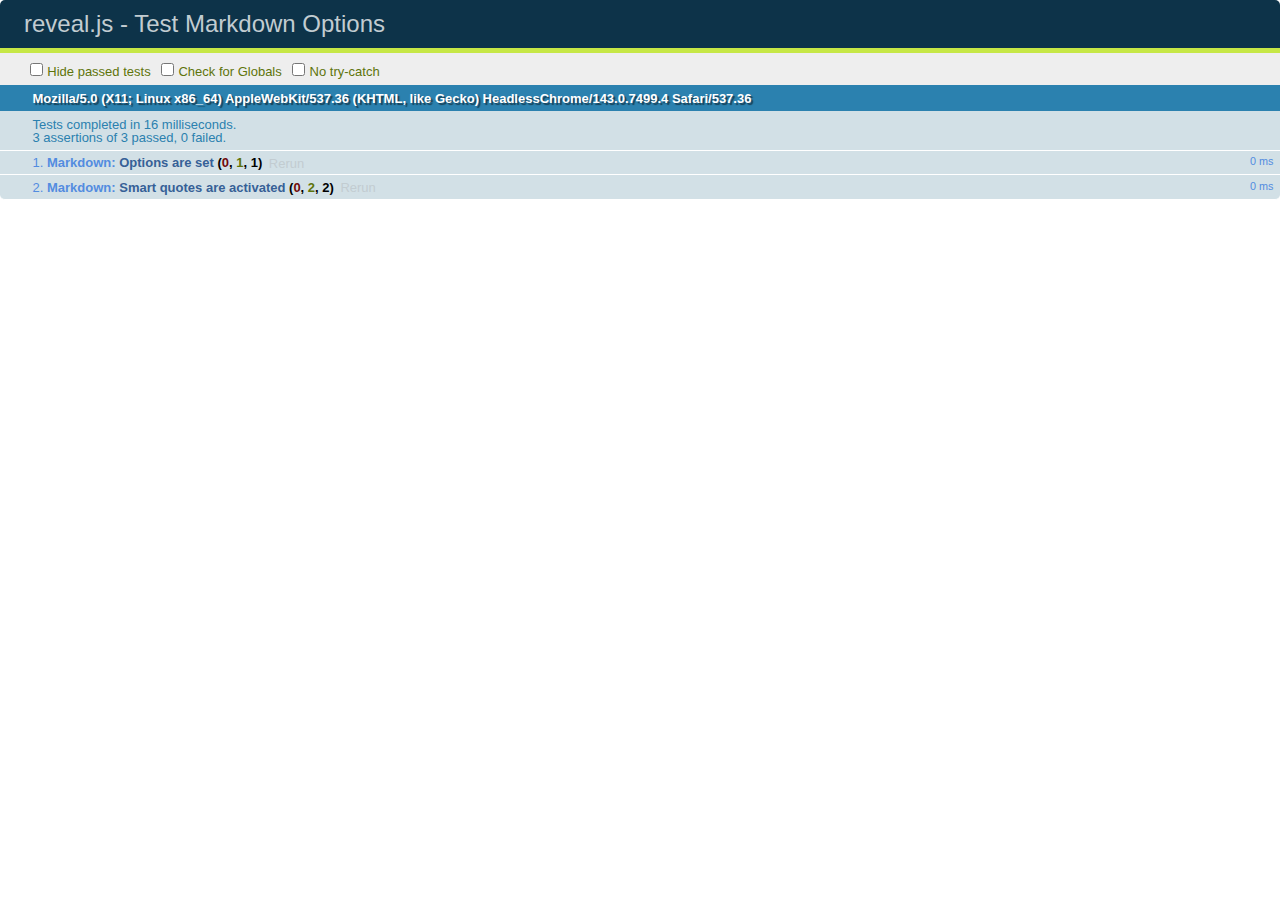
<file: creating_a_culture_of_code_quality/test/test-markdown-options.html>
<!doctype html>
<html lang="en">

	<head>
		<meta charset="utf-8">

		<title>reveal.js - Test Markdown Options</title>

		<link rel="stylesheet" href="../css/reveal.css">
		<link rel="stylesheet" href="qunit-1.12.0.css">
	</head>

	<body style="overflow: auto;">

		<div id="qunit"></div>
		<div id="qunit-fixture"></div>

		<div class="reveal" style="display: none;">

			<div class="slides">

				<section data-markdown>
					<script type="text/template">
						## Testing Markdown Options

						This "slide" should contain 'smart' quotes.
					</script>
				</section>

			</div>

		</div>

		<script src="../lib/js/head.min.js"></script>
		<script src="../js/reveal.js"></script>
		<script src="qunit-1.12.0.js"></script>

		<script src="test-markdown-options.js"></script>

	</body>
</html>
</file>
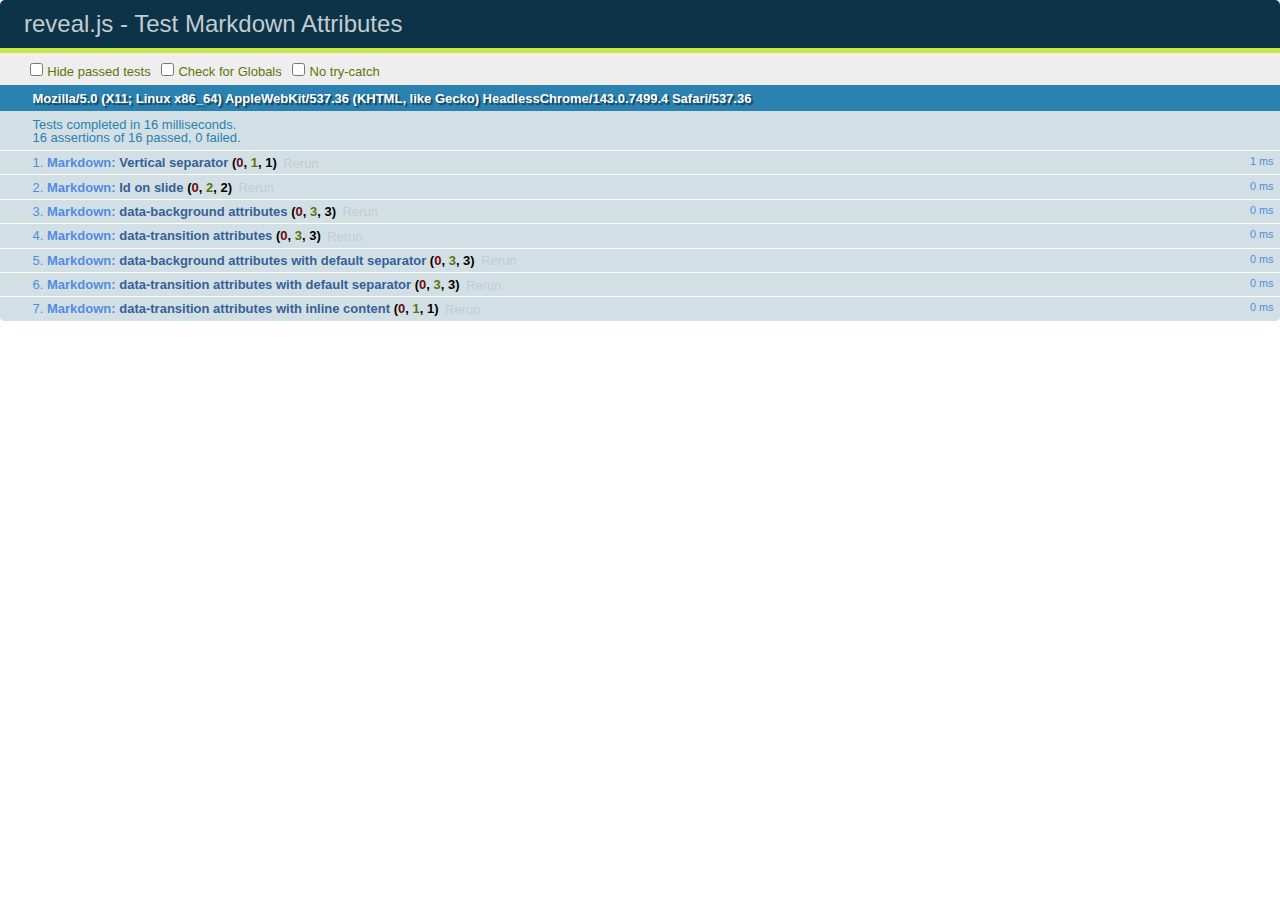
<file: creating_a_culture_of_code_quality/test/test-markdown-slide-attributes.html>
<!doctype html>
<html lang="en">

	<head>
		<meta charset="utf-8">

		<title>reveal.js - Test Markdown Attributes</title>

		<link rel="stylesheet" href="../css/reveal.css">
		<link rel="stylesheet" href="qunit-1.12.0.css">
	</head>

	<body style="overflow: auto;">

		<div id="qunit"></div>
		<div id="qunit-fixture"></div>

		<div class="reveal" style="display: none;">

			<div class="slides">

				<!-- <section data-markdown="example.md" data-separator="^\n\n\n" data-separator-vertical="^\n\n"></section> -->

				<!-- Slides are separated by three lines, vertical slides by two lines, attributes are one any line starting with (spaces and) two dashes -->
				<section 	data-markdown data-separator="^\n\n\n"
									data-separator-vertical="^\n\n"
									data-separator-notes="^Note:"
									data-attributes="--\s(.*?)$"
									data-charset="utf-8">
					<script type="text/template">
						# Test attributes in Markdown
						## Slide 1



						## Slide 2
						<!-- -- id="slide2" data-transition="zoom" data-background="#A0C66B" -->


						## Slide 2.1
						<!-- -- data-background="#ff0000" data-transition="fade" -->


						## Slide 2.2
						[Link to Slide2](#/slide2)



						## Slide 3
						<!-- -- data-transition="zoom" data-background="#C6916B" -->



						## Slide 4
					</script>
				</section>

				<section 	data-markdown data-separator="^\n\n\n"
									data-separator-vertical="^\n\n"
									data-separator-notes="^Note:"
									data-charset="utf-8">
					<script type="text/template">
						# Test attributes in Markdown with default separator
						## Slide 1 Def



						## Slide 2 Def
						<!-- .slide: id="slide2def" data-transition="concave" data-background="#A7C66B" -->


						## Slide 2.1 Def
						<!-- .slide: data-background="#f70000" data-transition="page" -->


						## Slide 2.2 Def
						[Link to Slide2](#/slide2def)



						## Slide 3 Def
						<!-- .slide: data-transition="concave" data-background="#C7916B" -->



						## Slide 4
					</script>
				</section>

				<section data-markdown>
					<script type="text/template">
						<!-- .slide: data-background="#ff0000" -->
						## Hello world
					</script>
				</section>

				<section data-markdown>
					<script type="text/template">
						## Hello world
						<!-- .slide: data-background="#ff0000" -->
					</script>
				</section>

				<section data-markdown>
					<script type="text/template">
						## Hello world

						Test
						<!-- .slide: data-background="#ff0000" -->

						More Test
					</script>
				</section>

			</div>

		</div>

		<script src="../lib/js/head.min.js"></script>
		<script src="../js/reveal.js"></script>
		<script src="../plugin/markdown/marked.js"></script>
		<script src="../plugin/markdown/markdown.js"></script>
		<script src="qunit-1.12.0.js"></script>

		<script src="test-markdown-slide-attributes.js"></script>

	</body>
</html>
</file>
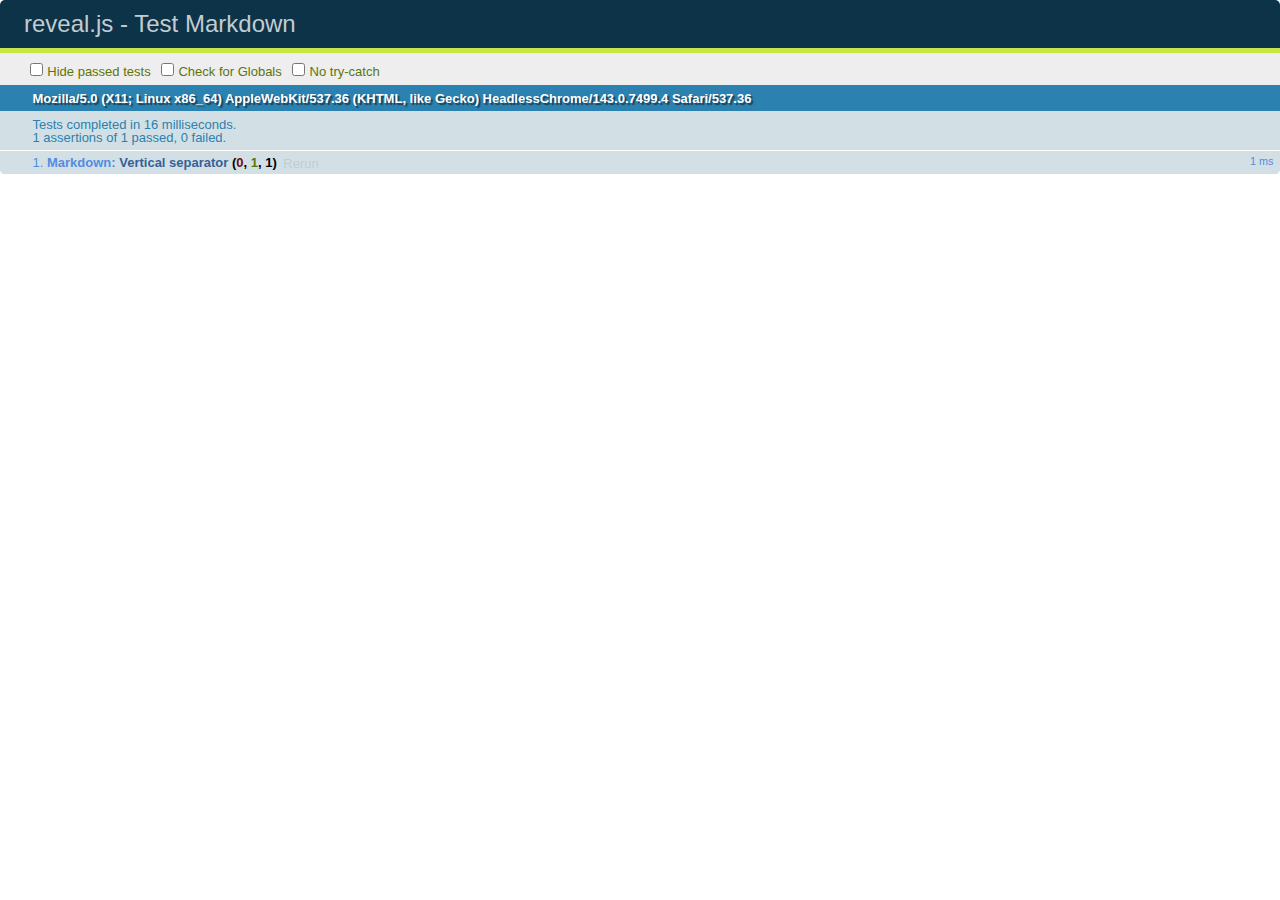
<file: creating_a_culture_of_code_quality/test/test-markdown.html>
<!doctype html>
<html lang="en">

	<head>
		<meta charset="utf-8">

		<title>reveal.js - Test Markdown</title>

		<link rel="stylesheet" href="../css/reveal.css">
		<link rel="stylesheet" href="qunit-1.12.0.css">
	</head>

	<body style="overflow: auto;">

		<div id="qunit"></div>
		<div id="qunit-fixture"></div>

		<div class="reveal" style="display: none;">

			<div class="slides">

				<!-- <section data-markdown="example.md" data-separator="^\n\n\n" data-separator-vertical="^\n\n"></section> -->

				<!-- Slides are separated by newline + three dashes + newline, vertical slides identical but two dashes -->
				<section data-markdown data-separator="^\n---\n$" data-separator-vertical="^\n--\n$">
					<script type="text/template">
						## Slide 1.1

						--

						## Slide 1.2

						---

						## Slide 2
					</script>
				</section>

			</div>

		</div>

		<script src="../lib/js/head.min.js"></script>
		<script src="../js/reveal.js"></script>
		<script src="../plugin/markdown/marked.js"></script>
		<script src="../plugin/markdown/markdown.js"></script>
		<script src="qunit-1.12.0.js"></script>

		<script src="test-markdown.js"></script>

	</body>
</html>
</file>
<file: revealjs/css/theme/black.css>
/**
 * Black theme for reveal.js. This is the opposite of the 'white' theme.
 *
 * By Hakim El Hattab, http://hakim.se
 */
@import url(../../lib/font/source-sans-pro/source-sans-pro.css);
section.has-light-background, section.has-light-background h1, section.has-light-background h2, section.has-light-background h3, section.has-light-background h4, section.has-light-background h5, section.has-light-background h6 {
  color: #222; }

/*********************************************
 * GLOBAL STYLES
 *********************************************/
body {
  background: #222;
  background-color: #222; }

.reveal {
  font-family: "Source Sans Pro", Helvetica, sans-serif;
  font-size: 42px;
  font-weight: normal;
  color: #fff; }

::selection {
  color: #fff;
  background: #bee4fd;
  text-shadow: none; }

::-moz-selection {
  color: #fff;
  background: #bee4fd;
  text-shadow: none; }

.reveal .slides > section,
.reveal .slides > section > section {
  line-height: 1.3;
  font-weight: inherit; }

/*********************************************
 * HEADERS
 *********************************************/
.reveal h1,
.reveal h2,
.reveal h3,
.reveal h4,
.reveal h5,
.reveal h6 {
  margin: 0 0 10px 0;
  color: #fff;
  font-family: "Source Sans Pro", Helvetica, sans-serif;
  font-weight: 600;
  line-height: 1.2;
  letter-spacing: normal;
  /* text-transform: uppercase; */
  text-shadow: none;
  word-wrap: break-word; }

.reveal h1 {
  font-size: 2.5em; }

.reveal h2 {
  font-size: 1.6em; }

.reveal h3 {
  font-size: 1.3em; }

.reveal h4 {
  font-size: 1em; }

.reveal h1 {
  text-shadow: none; }

/*********************************************
 * OTHER
 *********************************************/
.reveal p {
  margin: 20px 0;
  line-height: 1.3; }

/* Ensure certain elements are never larger than the slide itself */
.reveal img,
.reveal video,
.reveal iframe {
  max-width: 95%;
  max-height: 95%; }

.reveal strong,
.reveal b {
  font-weight: bold; }

.reveal em {
  font-style: italic; }

.reveal ol,
.reveal dl,
.reveal ul {
  display: inline-block;
  text-align: left;
  margin: 0 0 0 1em; }

.reveal ol {
  list-style-type: decimal; }

.reveal ul {
  list-style-type: disc; }

.reveal ul ul {
  list-style-type: square; }

.reveal ul ul ul {
  list-style-type: circle; }

.reveal ul ul,
.reveal ul ol,
.reveal ol ol,
.reveal ol ul {
  display: block;
  margin-left: 40px; }

.reveal dt {
  font-weight: bold; }

.reveal dd {
  margin-left: 40px; }

.reveal q,
.reveal blockquote {
  quotes: none; }

.reveal blockquote {
  display: block;
  position: relative;
  width: 70%;
  margin: 20px auto;
  padding: 5px;
  font-style: italic;
  background: rgba(255, 255, 255, 0.05);
  box-shadow: 0px 0px 2px rgba(0, 0, 0, 0.2); }

.reveal blockquote p:first-child,
.reveal blockquote p:last-child {
  display: inline-block; }

.reveal q {
  font-style: italic; }

.reveal pre {
  display: block;
  position: relative;
  width: 90%;
  margin: 20px auto;
  text-align: left;
  font-size: 0.55em;
  font-family: monospace;
  line-height: 1.2em;
  word-wrap: break-word;
  box-shadow: 0px 0px 6px rgba(0, 0, 0, 0.3); }

.reveal code {
  font-family: monospace; }

.reveal pre code {
  display: block;
  padding: 5px;
  overflow: auto;
  max-height: 400px;
  word-wrap: normal; }

.reveal table {
  margin: auto;
  border-collapse: collapse;
  border-spacing: 0; }

.reveal table th {
  font-weight: bold; }

.reveal table th,
.reveal table td {
  text-align: left;
  padding: 0.2em 0.5em 0.2em 0.5em;
  border-bottom: 1px solid; }

.reveal table th[align="center"],
.reveal table td[align="center"] {
  text-align: center; }

.reveal table th[align="right"],
.reveal table td[align="right"] {
  text-align: right; }

.reveal table tbody tr:last-child th,
.reveal table tbody tr:last-child td {
  border-bottom: none; }

.reveal sup {
  vertical-align: super; }

.reveal sub {
  vertical-align: sub; }

.reveal small {
  display: inline-block;
  font-size: 0.6em;
  line-height: 1.2em;
  vertical-align: top; }

.reveal small * {
  vertical-align: top; }

/*********************************************
 * LINKS
 *********************************************/
.reveal a {
  color: #42affa;
  text-decoration: none;
  -webkit-transition: color .15s ease;
  -moz-transition: color .15s ease;
  transition: color .15s ease; }

.reveal a:hover {
  color: #8dcffc;
  text-shadow: none;
  border: none; }

.reveal .roll span:after {
  color: #fff;
  background: #068de9; }

/*********************************************
 * IMAGES
 *********************************************/
.reveal section img {
  margin: 15px 0px;
  background: rgba(255, 255, 255, 0.12);
  border: 4px solid #fff;
  box-shadow: 0 0 10px rgba(0, 0, 0, 0.15); }

.reveal section img.plain {
  border: 0;
  box-shadow: none; }

.reveal a img {
  -webkit-transition: all .15s linear;
  -moz-transition: all .15s linear;
  transition: all .15s linear; }

.reveal a:hover img {
  background: rgba(255, 255, 255, 0.2);
  border-color: #42affa;
  box-shadow: 0 0 20px rgba(0, 0, 0, 0.55); }

/*********************************************
 * NAVIGATION CONTROLS
 *********************************************/
.reveal .controls .navigate-left,
.reveal .controls .navigate-left.enabled {
  border-right-color: #42affa; }

.reveal .controls .navigate-right,
.reveal .controls .navigate-right.enabled {
  border-left-color: #42affa; }

.reveal .controls .navigate-up,
.reveal .controls .navigate-up.enabled {
  border-bottom-color: #42affa; }

.reveal .controls .navigate-down,
.reveal .controls .navigate-down.enabled {
  border-top-color: #42affa; }

.reveal .controls .navigate-left.enabled:hover {
  border-right-color: #8dcffc; }

.reveal .controls .navigate-right.enabled:hover {
  border-left-color: #8dcffc; }

.reveal .controls .navigate-up.enabled:hover {
  border-bottom-color: #8dcffc; }

.reveal .controls .navigate-down.enabled:hover {
  border-top-color: #8dcffc; }

/*********************************************
 * PROGRESS BAR
 *********************************************/
.reveal .progress {
  background: rgba(0, 0, 0, 0.2); }

.reveal .progress span {
  background: #42affa;
  -webkit-transition: width 800ms cubic-bezier(0.26, 0.86, 0.44, 0.985);
  -moz-transition: width 800ms cubic-bezier(0.26, 0.86, 0.44, 0.985);
  transition: width 800ms cubic-bezier(0.26, 0.86, 0.44, 0.985); }
</file>
<file: revealjs/lib/css/zenburn.css>
/*

Zenburn style from voldmar.ru (c) Vladimir Epifanov <voldmar@voldmar.ru>
based on dark.css by Ivan Sagalaev

*/

.hljs {
  display: block;
  overflow-x: auto;
  padding: 0.5em;
  background: #3f3f3f;
  color: #dcdcdc;
}

.hljs-keyword,
.hljs-selector-tag,
.hljs-tag {
  color: #e3ceab;
}

.hljs-template-tag {
  color: #dcdcdc;
}

.hljs-number {
  color: #8cd0d3;
}

.hljs-variable,
.hljs-template-variable,
.hljs-attribute {
  color: #efdcbc;
}

.hljs-literal {
  color: #efefaf;
}

.hljs-subst {
  color: #8f8f8f;
}

.hljs-title,
.hljs-name,
.hljs-selector-id,
.hljs-selector-class,
.hljs-section,
.hljs-type {
  color: #efef8f;
}

.hljs-symbol,
.hljs-bullet,
.hljs-link {
  color: #dca3a3;
}

.hljs-deletion,
.hljs-string,
.hljs-built_in,
.hljs-builtin-name {
  color: #cc9393;
}

.hljs-addition,
.hljs-comment,
.hljs-quote,
.hljs-meta {
  color: #7f9f7f;
}


.hljs-emphasis {
  font-style: italic;
}

.hljs-strong {
  font-weight: bold;
}
</file>
<file: creating_a_culture_of_code_quality/test/qunit-1.12.0.css>
/**
 * QUnit v1.12.0 - A JavaScript Unit Testing Framework
 *
 * http://qunitjs.com
 *
 * Copyright 2012 jQuery Foundation and other contributors
 * Released under the MIT license.
 * http://jquery.org/license
 */

/** Font Family and Sizes */

#qunit-tests, #qunit-header, #qunit-banner, #qunit-testrunner-toolbar, #qunit-userAgent, #qunit-testresult {
	font-family: "Helvetica Neue Light", "HelveticaNeue-Light", "Helvetica Neue", Calibri, Helvetica, Arial, sans-serif;
}

#qunit-testrunner-toolbar, #qunit-userAgent, #qunit-testresult, #qunit-tests li { font-size: small; }
#qunit-tests { font-size: smaller; }


/** Resets */

#qunit-tests, #qunit-header, #qunit-banner, #qunit-userAgent, #qunit-testresult, #qunit-modulefilter {
	margin: 0;
	padding: 0;
}


/** Header */

#qunit-header {
	padding: 0.5em 0 0.5em 1em;

	color: #8699a4;
	background-color: #0d3349;

	font-size: 1.5em;
	line-height: 1em;
	font-weight: normal;

	border-radius: 5px 5px 0 0;
	-moz-border-radius: 5px 5px 0 0;
	-webkit-border-top-right-radius: 5px;
	-webkit-border-top-left-radius: 5px;
}

#qunit-header a {
	text-decoration: none;
	color: #c2ccd1;
}

#qunit-header a:hover,
#qunit-header a:focus {
	color: #fff;
}

#qunit-testrunner-toolbar label {
	display: inline-block;
	padding: 0 .5em 0 .1em;
}

#qunit-banner {
	height: 5px;
}

#qunit-testrunner-toolbar {
	padding: 0.5em 0 0.5em 2em;
	color: #5E740B;
	background-color: #eee;
	overflow: hidden;
}

#qunit-userAgent {
	padding: 0.5em 0 0.5em 2.5em;
	background-color: #2b81af;
	color: #fff;
	text-shadow: rgba(0, 0, 0, 0.5) 2px 2px 1px;
}

#qunit-modulefilter-container {
	float: right;
}

/** Tests: Pass/Fail */

#qunit-tests {
	list-style-position: inside;
}

#qunit-tests li {
	padding: 0.4em 0.5em 0.4em 2.5em;
	border-bottom: 1px solid #fff;
	list-style-position: inside;
}

#qunit-tests.hidepass li.pass, #qunit-tests.hidepass li.running  {
	display: none;
}

#qunit-tests li strong {
	cursor: pointer;
}

#qunit-tests li a {
	padding: 0.5em;
	color: #c2ccd1;
	text-decoration: none;
}
#qunit-tests li a:hover,
#qunit-tests li a:focus {
	color: #000;
}

#qunit-tests li .runtime {
	float: right;
	font-size: smaller;
}

.qunit-assert-list {
	margin-top: 0.5em;
	padding: 0.5em;

	background-color: #fff;

	border-radius: 5px;
	-moz-border-radius: 5px;
	-webkit-border-radius: 5px;
}

.qunit-collapsed {
	display: none;
}

#qunit-tests table {
	border-collapse: collapse;
	margin-top: .2em;
}

#qunit-tests th {
	text-align: right;
	vertical-align: top;
	padding: 0 .5em 0 0;
}

#qunit-tests td {
	vertical-align: top;
}

#qunit-tests pre {
	margin: 0;
	white-space: pre-wrap;
	word-wrap: break-word;
}

#qunit-tests del {
	background-color: #e0f2be;
	color: #374e0c;
	text-decoration: none;
}

#qunit-tests ins {
	background-color: #ffcaca;
	color: #500;
	text-decoration: none;
}

/*** Test Counts */

#qunit-tests b.counts                       { color: black; }
#qunit-tests b.passed                       { color: #5E740B; }
#qunit-tests b.failed                       { color: #710909; }

#qunit-tests li li {
	padding: 5px;
	background-color: #fff;
	border-bottom: none;
	list-style-position: inside;
}

/*** Passing Styles */

#qunit-tests li li.pass {
	color: #3c510c;
	background-color: #fff;
	border-left: 10px solid #C6E746;
}

#qunit-tests .pass                          { color: #528CE0; background-color: #D2E0E6; }
#qunit-tests .pass .test-name               { color: #366097; }

#qunit-tests .pass .test-actual,
#qunit-tests .pass .test-expected           { color: #999999; }

#qunit-banner.qunit-pass                    { background-color: #C6E746; }

/*** Failing Styles */

#qunit-tests li li.fail {
	color: #710909;
	background-color: #fff;
	border-left: 10px solid #EE5757;
	white-space: pre;
}

#qunit-tests > li:last-child {
	border-radius: 0 0 5px 5px;
	-moz-border-radius: 0 0 5px 5px;
	-webkit-border-bottom-right-radius: 5px;
	-webkit-border-bottom-left-radius: 5px;
}

#qunit-tests .fail                          { color: #000000; background-color: #EE5757; }
#qunit-tests .fail .test-name,
#qunit-tests .fail .module-name             { color: #000000; }

#qunit-tests .fail .test-actual             { color: #EE5757; }
#qunit-tests .fail .test-expected           { color: green;   }

#qunit-banner.qunit-fail                    { background-color: #EE5757; }


/** Result */

#qunit-testresult {
	padding: 0.5em 0.5em 0.5em 2.5em;

	color: #2b81af;
	background-color: #D2E0E6;

	border-bottom: 1px solid white;
}
#qunit-testresult .module-name {
	font-weight: bold;
}

/** Fixture */

#qunit-fixture {
	position: absolute;
	top: -10000px;
	left: -10000px;
	width: 1000px;
	height: 1000px;
}
</file>
